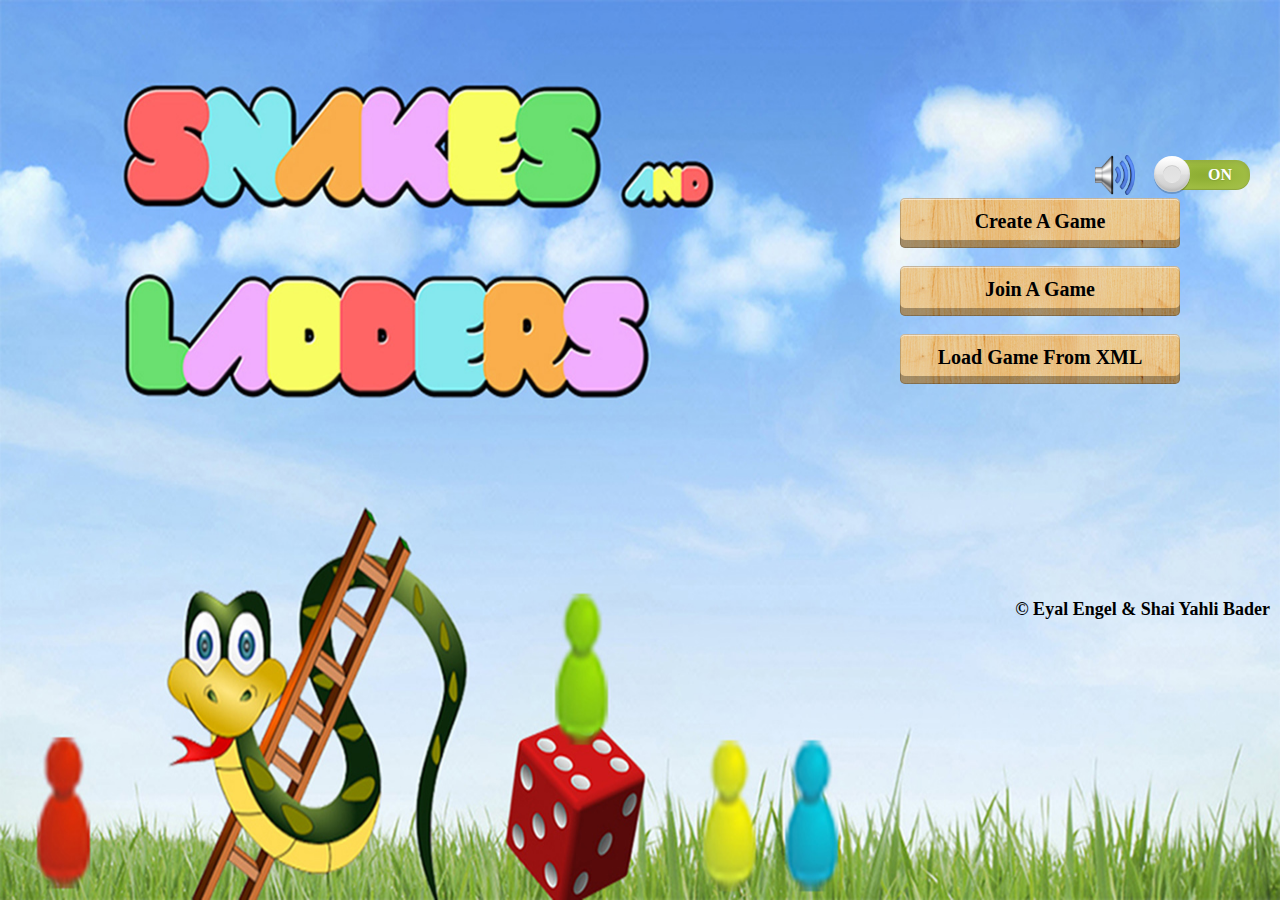
<file: web/index.html>
<!DOCTYPE html>
<!--
To change this license header, choose License Headers in Project Properties.
To change this template file, choose Tools | Templates
and open the template in the editor.
-->
<html>
    <head>
        <title>Snakes And Ladders</title>
        <script src="scripts/jquery-2.1.1.min.js"></script>
        <script src="scripts/loadGameScript.js"></script>
        <script src="scripts/mainMenuScript.js"></script>
        <link rel="stylesheet" href="css/mainMenuCss.css">
        <link rel="stylesheet" href="css/buttonsCss.css">
        <link rel="stylesheet" href="css/musicButtonCss.css">
        <link rel="SHORTCUT ICON" href="images/logo.png">
        <meta charset="UTF-8">
        <meta name="viewport" content="width=device-width, initial-scale=1.0">
    </head>
    <body>
        <audio loop autoplay id="game-audio">
            <source src="./audio/theme.mp3" type="audio/mpeg">
        </audio>
        <br>
        <div class="rss" id="menu-rss">
            <img id="audio-image" src="./images/audio_image.png" alt="Audio"/>
            <input class="audio-button-input" type="checkbox" id="buttonThree" onchange="playOrPauseMusic()" />
            <label class="audio-button-label" for="buttonThree"> <!-- class="attention" -->
                <i></i>
            </label>
        </div><!-- /rss -->
        <div class="menu-buttons">
            <form method="POST" action="startNewGame">    
                <button class="button wood" name="startNewGame">Create A Game</button>
            </form>
            <br>
            <form method="POST" action="joinGame">    
                <button class="button wood" name="joinGame">Join A Game</button>
            </form>
            <br>
            <button class="button wood" onclick="goToLoadGameScreen()">Load Game From XML</button>
        </div>
        <div class="copyrights">
        <span>© Eyal Engel & Shai Yahli Bader</span>
        </div>
    </body>
</html>
</file>
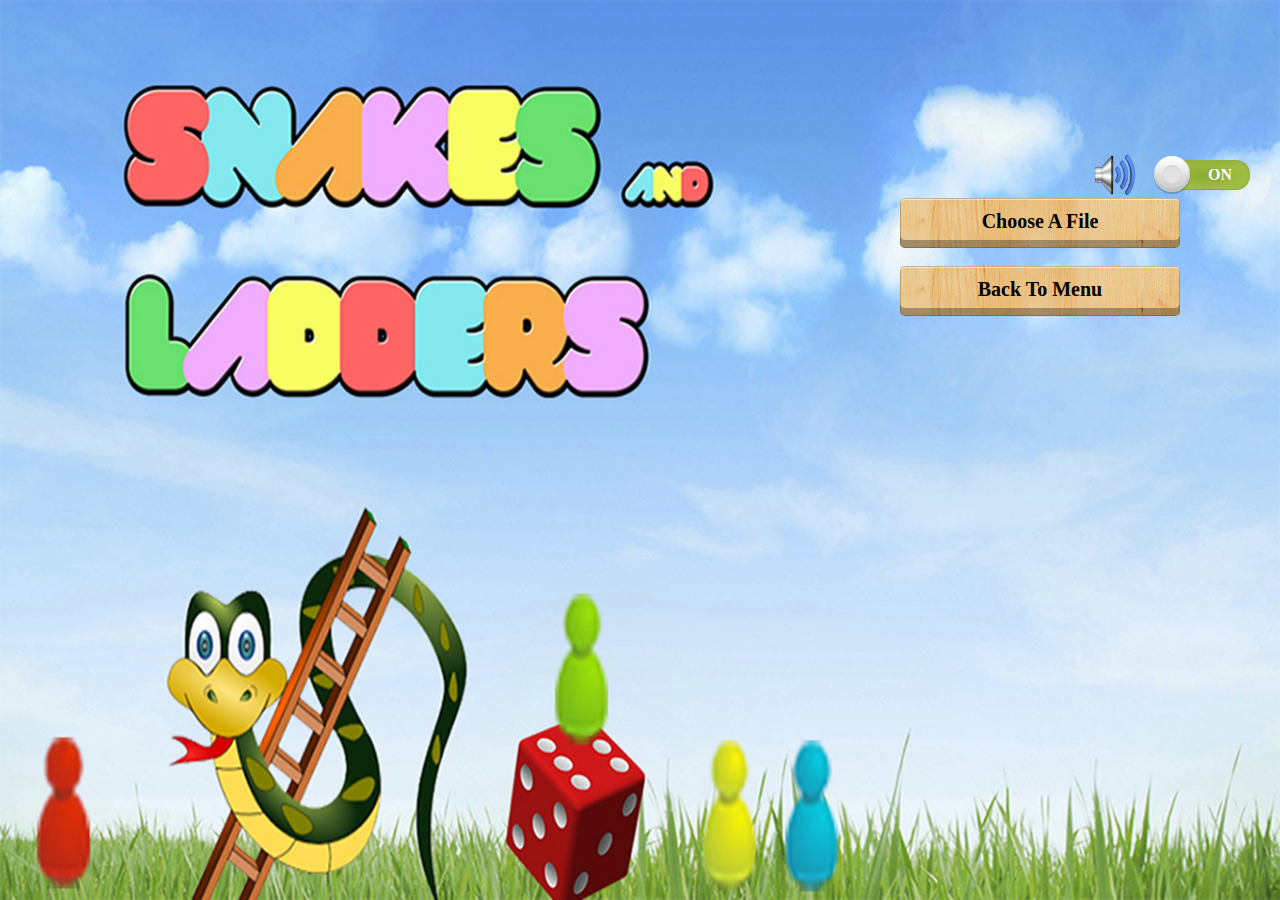
<file: web/loadGame.html>
<!DOCTYPE html>
<!--
To change this license header, choose License Headers in Project Properties.
To change this template file, choose Tools | Templates
and open the template in the editor.
-->
<html>
    <head>
        <title>Snakes And Ladders</title>
        <meta charset="UTF-8">
        <script src="scripts/jquery-2.1.1.min.js"></script>
        <script src="scripts/loadGameScript.js"></script>
        <script src="scripts/mainMenuScript.js"></script>
        <link rel="stylesheet" href="css/buttonsCss.css">
        <link rel="stylesheet" href="css/loadGameCss.css">
        <link rel="stylesheet" href="css/musicButtonCss.css">
        <link rel="stylesheet" href="css/mainMenuCss.css">
        <link rel="SHORTCUT ICON" href="images/logo.png">
        <meta name="viewport" content="width=device-width, initial-scale=1.0">
    </head>
    <body>
        <audio loop autoplay id="game-audio">
            <source src="./audio/theme.mp3" type="audio/mpeg">
        </audio>
        <br>
        <div class="rss">
            <img id="audio-image" src="./images/audio_image.png" alt="Audio"/>
            <input class="audio-button-input" type="checkbox" id="buttonThree" onchange="playOrPauseMusic()" />
            <label class="audio-button-label" for="buttonThree"> 
                <i></i>
            </label>
        </div><!-- /rss -->
        <div class="menu-buttons"> 
            <button class="button wood" onclick="openFileChooserWindow()">Choose A File</button><br><br>
            <button class="button wood" onclick="goBackToMenu()">Back To Menu</button><br>
        </div>
        <form action="loadGame" id="load-game-form" enctype="multipart/form-data" method="POST">    
            <input type="file" id="load-file" name="loadedFile" onchange="this.form.submit()" accept="text/xml">
        </form>
    </body>
</html>
</file>
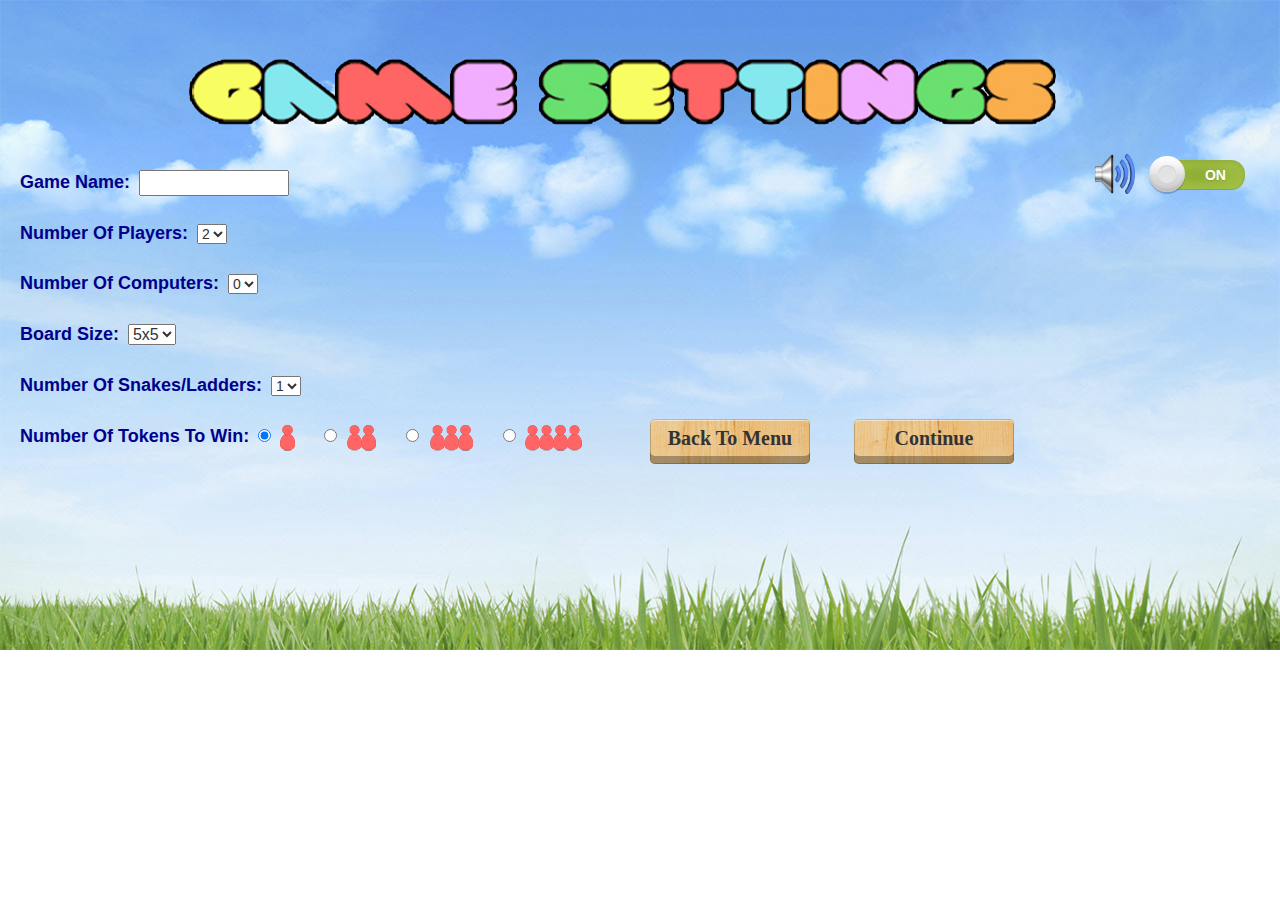
<file: web/settings.html>
<!DOCTYPE html>
<!--
To change this license header, choose License Headers in Project Properties.
To change this template file, choose Tools | Templates
and open the template in the editor.
-->
<html>
    <head>
        <title>Snakes And Ladders</title>
        <meta charset="UTF-8">
        <script src="scripts/jquery-2.1.1.min.js"></script>
        <script src="scripts/settingsScript.js"></script>
        <script src="scripts/mainMenuScript.js"></script>
        <link rel="stylesheet" href="css/bootstrap.css">
        <link rel="stylesheet" href="css/settingsCss.css">
        <link rel="stylesheet" href="css/musicButtonCss.css">
        <link rel="stylesheet" href="css/buttonsCss.css">
        <link rel="SHORTCUT ICON" href="images/logo.png">
        <meta name="viewport" content="width=device-width, initial-scale=1.0">
    </head>
    <body>
        <audio loop autoplay id="game-audio">
            <source src="./audio/theme.mp3" type="audio/mpeg">
        </audio>
        <br>
        <div class="rss">
            <img id="audio-image" src="./images/audio_image.png" alt="Audio" width="40" height="40" style="margin-top:-5px"/>
            <input class="audio-button-input" type="checkbox" id="buttonThree" onchange="playOrPauseMusic()" />
            <label class="audio-button-label" for="buttonThree"> <!-- class="attention" -->
                <i></i>
            </label>
        </div><!-- /rss -->
        <form method="POST" action="createGame" id="settings-form">
            <div>
                <label class="settings-labels">Game Name: </label>
                <input class="name-text-box" type="text" name="gameName"/>
            </div>
            <div>
                <label class="settings-labels">Number Of Players: </label>
                <!--                <span id="numOfPlayersVal"></span>-->
                <select id="num-of-players" name="numOfPlayers" onchange="setNumOfComputers(this.value)">
                    <option value="2">2</option>
                    <option value="3">3</option>
                    <option value="4">4</option>
                </select>
            </div>
            <br>
            <div class="computers" id="num-of-computers-div">
                <label class="settings-labels">Number Of Computers: </label>
                <select id="num-of-computers" name="numOfComputers" onchange="createComputersTextBoxes(this.value)">
                    <option value="0">0</option>
                    <option value="1">1</option>
                </select>
            </div>
            <div class="computers" id="computers-text-boxes">
            </div>
            <div>
                <label class="settings-labels">Board Size: </label>
                <select id="board-size" name="boardSize" onchange="setMaxNumOfSnl(this.value)">
                    <option value="5">5x5</option>
                    <option value="6">6x6</option>
                    <option value="7">7x7</option>
                    <option value="8">8x8</option>
                </select>
            </div>
            <div>
                <label class="settings-labels">Number Of Snakes/Ladders: </label>
                <select id="num-of-snl" name="numOfSnl">
                    <option value="1">1</option>
                    <option value="2">2</option>
                    <option value="3">3</option>
                    <option value="4">4</option>
                    <option value="5">5</option>
                </select>

            </div>
            <div>
                <label class="settings-labels">Number Of Tokens To Win: </label>
                <input type="radio" name="numOfTokensToWin" value="1" checked="checked"/>
                <img src ="images/1soldier.png" alt="one token" class="soldier-image">
                <input type="radio" name="numOfTokensToWin" value="2"/>
                <img src ="images/2soldiers.png" alt="two tokens" class="soldier-image">
                <input type="radio" name="numOfTokensToWin" value="3"/>
                <img src ="images/3soldiers.png" alt="three tokens" class="soldier-image">
                <input type="radio" name="numOfTokensToWin" value="4"/>
                <img src ="images/4soldiers.png" alt="four tokens" class="soldier-image">
            </div>
        </form>
        <div class="bottom-line">
            <button class="button wood" id="back-to-menu-button" value="Back To Menu" onclick="onClickBackToMenu()">Back To Menu</button>
            <button class="button wood" id="continue-button" value="Continue" onclick="onContinueClickedBeforeValidation()">Continue</button>    
        </div>
        <div id="error-message-container" class="bottom-line">
        </div>
    </body>
</html>
</file>
<file: web/css/mainMenuCss.css>
/*
To change this license header, choose License Headers in Project Properties.
To change this template file, choose Tools | Templates
and open the template in the editor.
*/
/* 
    Created on : 11/09/2014, 17:47:41
    Author     : EyalEngel
*/

html, body {
    margin: 0;
    padding: 0;
    background: url(../images/MainMenuScreen.jpg) no-repeat center center;
    background-size: 100% 100%;
    width: 100%;
    height: 100%;
    min-height:100%;
    overflow: hidden;
}

.menu-buttons{
    margin: 180px 0px 0px 800px;
    text-align: center;
    position: relative;
    color: #222;
}

.menu-buttons button{
    width: 280px;
}

#load-file {
    display: none;
}

#audio-image{
    position: absolute;
    margin-top: 95px;
    width: 40px;
    height: 40px;
    margin-left: 5px;
}

#buttonThree{
    position: relative;
    margin-left: 50px;
}
</file>
<file: web/css/buttonsCss.css>
/*
To change this license header, choose License Headers in Project Properties.
To change this template file, choose Tools | Templates
and open the template in the editor.
*/
/* 
    Created on : 25/09/2014, 14:48:05
    Author     : EyalEngel
*/

.button {
    position: relative;
    font: 20px verdana bold;
    border: none;
    display: inline-block;
    box-shadow: inset 0px 0px 0px 1px rgba(0,0,0,0.2),
        inset 0px -8px 0px 0px rgba(0,0,0,0.3),
        inset 0px 2px 0px 0px rgba(255,255,255,0.5);
    -webkit-border-radius: 5px;
    -moz-border-radius: 5px;
    border-radius: 5px;
    overflow: hidden;
    cursor: pointer;
    font-size: 20px;
    font-weight: bold;
    padding: 12px 15px 15px 15px;
    outline: none;
}

.button:active {
    box-shadow: inset 0px 0px 0px 1px rgba(0,0,0,0.2),
        inset 0px -4px 0px 0px rgba(0,0,0,0.3),
        inset 0px 2px 0px 0px rgba(255,255,255,0.5);
    top: 3px;
    outline: none;
}

.button:hover{
    color: #259b1c;
}

.wood {
    background: url(../images/wood_bg.png);
}

#back-to-menu-button:hover {
    color: firebrick;
}

.button:disabled{
    cursor: default;
    box-shadow: inset 0px 0px 0px 1px rgba(0,0,0,0.2),
        inset 0px -4px 0px 0px rgba(0,0,0,0.3),
        inset 0px 2px 0px 0px rgba(255,255,255,0.5);
    top: 3px;
    outline: none;
}

.button:enabled{
    cursor: pointer;
}
</file>
<file: web/css/musicButtonCss.css>
/*
To change this license header, choose License Headers in Project Properties.
To change this template file, choose Tools | Templates
and open the template in the editor.
*/
/* 
    Created on : 21/09/2014, 09:51:02
    Author     : EyalEngel
*/



/* Styles */
.clear {
    clear: both;
}

.rss {
    width: 400px;
    height: 300px;
    display: block;
    position: absolute;
    top: 50%;
    left: 50%;
    margin: -390px 0 0 330px;
    background: transparent;
    text-align: center;
    overflow: hidden;
}

.rss:before {
    content: "";
    width: 600px;
    height: 600px;
    display: block;
    position: absolute;
    top: -300px;
    left: 50%;
    margin-left: -300px;
    -ms-filter: "progid:DXImageTransform.Microsoft.Alpha(Opacity=70)";
    filter: alpha(opacity=70);
    opacity: 0.8;
}

label.audio-button-label {
    width: 90px;
    height: 30px;
    display: inline-block;
    margin-top: 100px;
    position: relative;
    border-radius: 14px;
    -webkit-background-clip: padding-box;
    -moz-background-clip: padding-box;
    background-clip: padding-box;
    background: rgb(141,173,51);
    background: -webkit-radial-gradient(center, ellipse cover, rgba(141,173,51,1) 0%, rgba(146,178,55,1) 24%, rgba(157,187,64,1) 55%, rgba(166,194,78,1) 100%);
    background: -moz-radial-gradient(center, ellipse cover, rgba(141,173,51,1) 0%, rgba(146,178,55,1) 24%, rgba(157,187,64,1) 55%, rgba(166,194,78,1) 100%);
    background: -o-radial-gradient(center, ellipse cover, rgba(141,173,51,1) 0%, rgba(146,178,55,1) 24%, rgba(157,187,64,1) 55%, rgba(166,194,78,1) 100%);
    background: -ms-radial-gradient(center, ellipse cover, rgba(141,173,51,1) 0%, rgba(146,178,55,1) 24%, rgba(157,187,64,1) 55%, rgba(166,194,78,1) 100%);
    background: radial-gradient(center, ellipse cover, rgba(141,173,51,1) 0%, rgba(146,178,55,1) 24%, rgba(157,187,64,1) 55%, rgba(166,194,78,1) 100%);
    box-shadow: inset 0 2px 5px 0 rgba(0, 0, 0, 0.1), inset 0 -1px 0 0 rgba(0, 0, 0, 0.1);
    line-height: 30px;
    font-style: normal;
    color: #fff;
    text-shadow: 0 1px 1px rgba(0,0,0,0.1);
    font-weight: bold;
    cursor: pointer;
}

.audio-button-input[type=checkbox]:checked ~ label.attention:hover:before  {
    content: "on";
    font-size: 14px;
}


label.audio-button-label i {
    position: absolute;
    top: -4px;
    right:60px;
    width: 36px;
    height: 36px;
    display: block;
    border-radius: 36px;
    background: rgb(255,255,255);
    background: -webkit-linear-gradient(top, rgba(255,255,255,1) 0%, rgba(252,252,252,1) 11%, rgba(228,228,228,1) 50%, rgba(221,221,221,1) 53%, rgba(205,205,205,1) 97%, rgba(191,191,191,1) 100%);
    background: -moz-linear-gradient(top, rgba(255,255,255,1) 0%, rgba(252,252,252,1) 11%, rgba(228,228,228,1) 50%, rgba(221,221,221,1) 53%, rgba(205,205,205,1) 97%, rgba(191,191,191,1) 100%);
    background: -o-linear-gradient(top, rgba(255,255,255,1) 0%, rgba(252,252,252,1) 11%, rgba(228,228,228,1) 50%, rgba(221,221,221,1) 53%, rgba(205,205,205,1) 97%, rgba(191,191,191,1) 100%);
    background: -ms-linear-gradient(top, rgba(255,255,255,1) 0%, rgba(252,252,252,1) 11%, rgba(228,228,228,1) 50%, rgba(221,221,221,1) 53%, rgba(205,205,205,1) 97%, rgba(191,191,191,1) 100%);
    background: linear-gradient(top, rgba(255,255,255,1) 0%, rgba(252,252,252,1) 11%, rgba(228,228,228,1) 50%, rgba(221,221,221,1) 53%, rgba(205,205,205,1) 97%, rgba(191,191,191,1) 100%);
    box-shadow: inset 0 -3px 3px 0 rgba(0, 0, 0, 0.1), inset 0 -1px 1px 0 rgba(255, 255, 255, 0.4), 0 2px 0 0 rgba(0, 0, 0, 0.2);
    -webkit-transition: all 200ms ease;
    -moz-transition: all 200ms ease;
    -o-transition: all 200ms ease;
    -ms-transition: all 200ms ease;
    transition: all 200ms ease;
}

label.audio-button-label i:before {
    content: "";
    display: block;
    position: absolute;
    top: 50%;
    left: 50%;
    width: 18px;
    height: 18px;
    margin: -9px 0 0 -9px;
    border-radius: 18px;
    background: rgb(239,239,239);
    background: -webkit-linear-gradient(top, rgba(239,239,239,1) 0%, rgba(225,225,225,1) 6%, rgba(225,225,225,1) 24%, rgba(229,229,229,1) 94%, rgba(242,242,242,1) 100%);
    background: -moz-linear-gradient(top, rgba(239,239,239,1) 0%, rgba(225,225,225,1) 6%, rgba(225,225,225,1) 24%, rgba(229,229,229,1) 94%, rgba(242,242,242,1) 100%);
    background: -o-linear-gradient(top, rgba(239,239,239,1) 0%, rgba(225,225,225,1) 6%, rgba(225,225,225,1) 24%, rgba(229,229,229,1) 94%, rgba(242,242,242,1) 100%);
    background: -ms-linear-gradient(top, rgba(239,239,239,1) 0%, rgba(225,225,225,1) 6%, rgba(225,225,225,1) 24%, rgba(229,229,229,1) 94%, rgba(242,242,242,1) 100%);
    background: linear-gradient(top, rgba(239,239,239,1) 0%, rgba(225,225,225,1) 6%, rgba(225,225,225,1) 24%, rgba(229,229,229,1) 94%, rgba(242,242,242,1) 100%);
    box-shadow: inset 0 1px 0 0 rgba(0, 0, 0, 0.1);
}
label.audio-button-label:hover i {
    box-shadow: inset 0 -3px 3px 0 rgba(0, 0, 0, 0.1), inset 0 -1px 1px 0 rgba(255, 255, 255, 0.4), 0 2px 0 0 rgba(0, 0, 0, 0.3);
}
label.audio-button-label:active i:before {
    box-shadow: inset 0 1px 0 0 rgba(0, 0, 0, 0.3);
}

label.audio-button-label:before {
    content: "on";
    margin-left: 30px;
    text-transform: uppercase;
    -webkit-transition: all 200ms ease;
    -moz-transition: all 200ms ease;
    -o-transition: all 200ms ease;
    -ms-transition: all 200ms ease;
    transition: all 200ms ease;
}

label.audio-button-label:after {
    content: "dont't turn me";
    right: 85px;
    width: 150px;

    text-transform: uppercase;
    font-size: 10px;
    font-weight: bold;
    color: #999;
    text-shadow: 0 1px 1px rgba(255,255,255,0.5), 0 -1px 1px rgba(0,0,0,0.1);
    position: absolute;
    top: 0;
    visibility: hidden;
}

.audio-button-input[type=checkbox]:checked ~ label:before {
    content: "off";
    text-transform: uppercase;
    margin-right: 30px;
    margin-left: 0;
}

.audio-button-input[type=checkbox]:checked ~ label{
    background: rgb(138,138,138);
    background: -webkit-linear-gradient(top, rgba(138,138,138,1) 0%, rgba(140,140,140,1) 14%, rgba(159,159,159,1) 72%, rgba(164,164,164,1) 100%);
    background: -moz-linear-gradient(top, rgba(138,138,138,1) 0%, rgba(140,140,140,1) 14%, rgba(159,159,159,1) 72%, rgba(164,164,164,1) 100%);
    background: -o-linear-gradient(top, rgba(138,138,138,1) 0%, rgba(140,140,140,1) 14%, rgba(159,159,159,1) 72%, rgba(164,164,164,1) 100%);
    background: -ms-linear-gradient(top, rgba(138,138,138,1) 0%, rgba(140,140,140,1) 14%, rgba(159,159,159,1) 72%, rgba(164,164,164,1) 100%);
    background: linear-gradient(top, rgba(138,138,138,1) 0%, rgba(140,140,140,1) 14%, rgba(159,159,159,1) 72%, rgba(164,164,164,1) 100%);
}

.audio-button-input[type=checkbox]:checked ~ label i {
    right: -6px;

}

.audio-button-input {
    visibility: hidden;
    margin-left: 400px;
} 

.copyrights{
    color: black;
    font: 18px verdana bold;
    font-weight: bold;
    float: right;
    margin-top: 215px;
    margin-right: 10px;
}
</file>
<file: web/css/loadGameCss.css>
/*
To change this license header, choose License Headers in Project Properties.
To change this template file, choose Tools | Templates
and open the template in the editor.
*/
/* 
    Created on : 05/10/2014, 16:18:07
    Author     : EyalEngel
*/

#error-message{
    color: firebrick;
    font-size: 24px;
    position: absolute;
    height: 30px;
    width: 800px;
    text-align: center;
    position: absolute;
    -webkit-animation: fadein 3s;  //Safari, Chrome and Opera > 12.1 
    -moz-animation: fadein 3s;  //Firefox < 16 
    -ms-animation: fadein 3s;  //Internet Explorer 
    -o-animation: fadein 3s;  //Opera < 12.1 
    animation: fadein 3s;
    visibility: visible; 
}

@-webkit-keyframes fadein {
    from { opacity: 0; }
    to   { opacity: 1; }
}
</file>
<file: web/css/settingsCss.css>
/*
To change this license header, choose License Headers in Project Properties.
To change this template file, choose Tools | Templates
and open the template in the editor.
*/
/* 
    Created on : 11/09/2014, 16:58:27
    Author     : EyalEngel
*/

body { 
    background: url(../images/SettingsScreen.jpg) no-repeat;
    margin: 0;
    padding: 0;
    width: 100%;
    height: 100%;
/*    min-height:100%;*/
    overflow: hidden;
    //background-position: center;
    background-size: cover;
}

form{
    margin-top: 150px;
}

form>div{
    margin-top: 20px;
}

#continue-button{
    width: 160px;  
    margin-left: 40px;
    height: 45px;
    padding-top: 8px;
}

#back-to-menu-button{
    width: 160px;
    padding-top: 8px;
    height: 45px;
    position: relative;
    margin-top: -50px;
}

.bottom-line{
    margin-top: -35px;
    position: absolute;
    z-index: 0;
    width: 500px;
    margin-left: 650px;
}

.name-text-box{
    width: 150px;
}

.settings-labels {
    font-family: sans-serif;
    color: darkblue;
    font-size: 18px;
    margin-right: 5px;
    margin-left: 20px;
}

input{
    width: auto;
}

#board-size{
    font-size: 16px;
}

#error-message{
    font-family: verdana bold;
    color: firebrick;
    font-size: 24px;
    position: absolute;
    height: 30px;
    width: 800px;
    text-align: center;
    -webkit-animation: fadein 2s; /* Safari, Chrome and Opera > 12.1 */
    -moz-animation: fadein 2s; /* Firefox < 16 */
    -ms-animation: fadein 2s; /* Internet Explorer */
    -o-animation: fadein 2s; /* Opera < 12.1 */
    animation: fadein 2s;
    visibility: visible; 
}

.computers {
    display: inline;
    margin-right: 10px;
    width: 120px;
}

#num-of-computers{
    margin-left: 0px;
    margin-right: 15px;
}

#error-message-container{
    margin-left: 430px;
    margin-top: -80px;
}

@-webkit-keyframes fadein {
    from { opacity: 0; }
    to   { opacity: 1; }
}

.soldier-image{
    margin-left: 5px;
    margin-right: 25px;
}
</file>
